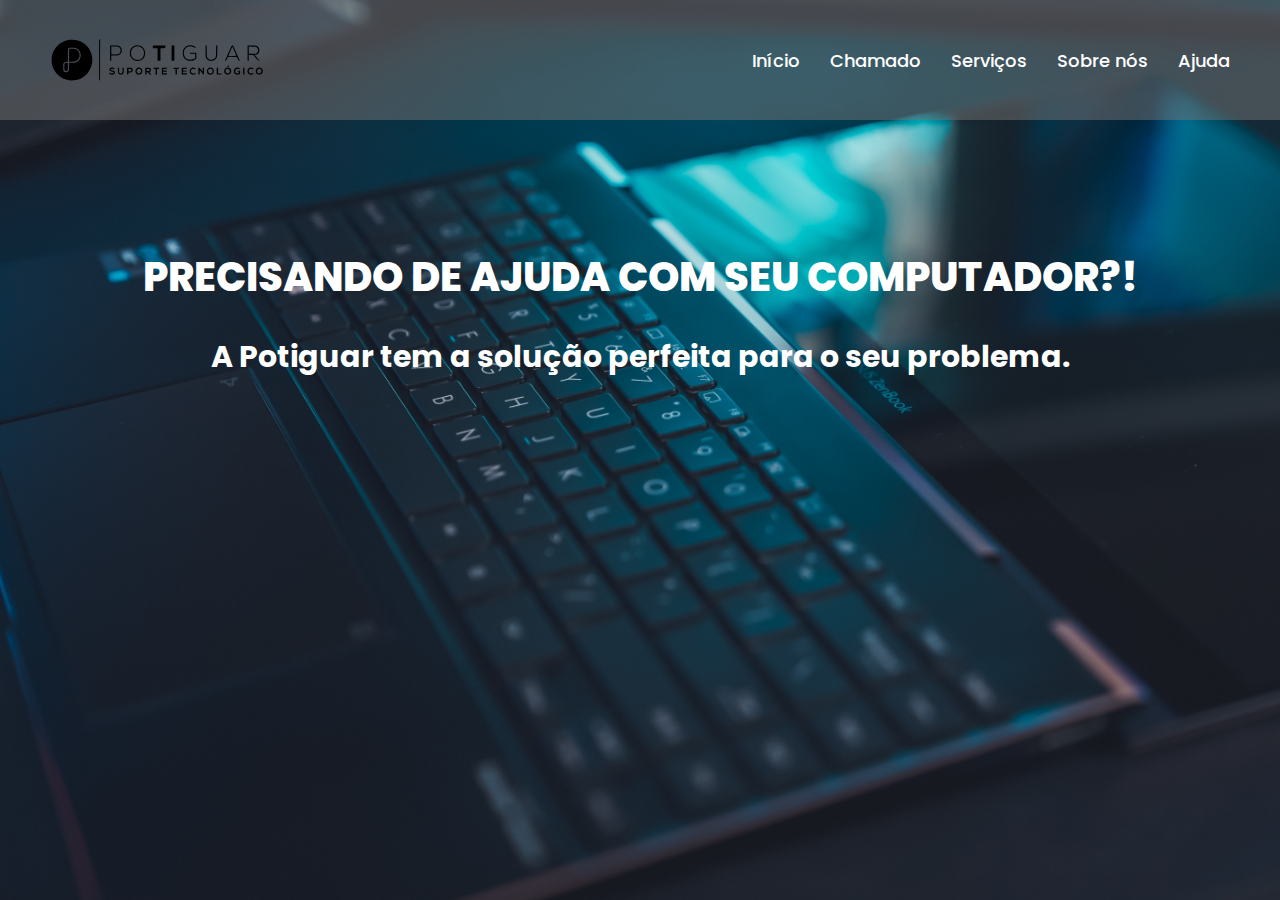
<file: index.html>
<!DOCTYPE html>
<html lang="pt-BR">

<head>
    <meta charset="UTF-8">
    <meta http-equiv="X-UA-Compatible" content="IE=edge">
    <meta name="viewport" content="width=device-width, initial-scale=1.0">
    <link rel="icon" href="/img/logo-solo.png" type="image/x-icon">
    <link rel="preconnect" href="https://fonts.googleapis.com">
    <link rel="preconnect" href="https://fonts.gstatic.com" crossorigin>
    <link rel="stylesheet" href="https://cdnjs.cloudflare.com/ajax/libs/font-awesome/5.14.0/css/all.min.css" />
    <link href="https://fonts.googleapis.com/css2?family=Poppins&display=swap" rel="stylesheet">
    <link rel="stylesheet" href="/css/main.css">
    <link rel="stylesheet" href="/css/mainMobile.css">
    <title>Potiguar | Suporte Tecnológico</title>
</head>

<body>
    <!-- SEÇÃO MENU MOBILE -->

    <button class="sidebar-toggle">
        <i class="fas fa-bars"></i>
      </button>
    <aside class="sidebar">
        <div class="sidebar-header">
            <img src="/img/logo-complete.svg" alt="menu logo" class="logo">
            <button class="close-btn"><i class="fas fa-times"></i></button>
        </div>
        <!-- links -->
        <ul class="links">
            <li>
                <a href="/index.html">Início</a>
            </li>
            <li>
                <a href="/chamado.html" class="chamado-option">Chamado</a>
            </li>
            <li>
                <a href="/servicos.html" class="chamado-option">Serviços</a>
            </li>
            <li>
                <a href="/about.html" class="chamado-option">Sobre</a>
            </li>
            <li>
                <a href="/help.html" class="chamado-option">Ajuda</a>
            </li>
        </ul>
        <!-- social media -->
        <ul class="social-icons">
            <li>
                <a href="https://www.twitter.com">
                    <i class="fab fa-facebook"></i>
                </a>
            </li>
            <li>
                <a href="https://www.twitter.com">
                    <i class="fab fa-instagram"></i>
                </a>
            </li>
            <li>
                <a href="https://www.twitter.com">
                    <i class="fab fa-whatsapp"></i>
                </a>
            </li>
            <li>
                <a href="https://www.twitter.com">
                    <i class="fab fa-twitter"></i>
                </a>
            </li>
        </ul>
    </aside>

    <!----------------------->
    <section class="menu">
        <img src="/img/logo-complete.svg" alt="logo menu" class="logo-menu">
        <div class="menu-content">
            <nav>
                <ul>
                    <li><a href="/index.html">Início</a></li>
                    <li><a href="/chamado.html" class="chamado-option">Chamado</a></li>
                    <li><a href="/servicos.html" class="chamado-option">Serviços</a></li>
                    <li><a href="/about.html" class="chamado-option">Sobre nós</a></li>
                    <li><a href="/help.html" class="chamado-option">Ajuda</a></li>
                </ul>
            </nav>
        </div>
    </section>

    <div class="resultado">
        <section class="intro">
            <h1>PRECISANDO DE AJUDA COM SEU COMPUTADOR?!</h1>
            <div class="intro-content">
                <h2>A Potiguar tem a solução perfeita para o seu problema.</h2>
            </div>
        </section>
    </div>

    <script src="/js/menuMobile.js"></script>
    <script src="/js/main.js"></script>
</body>

</html>
</file>
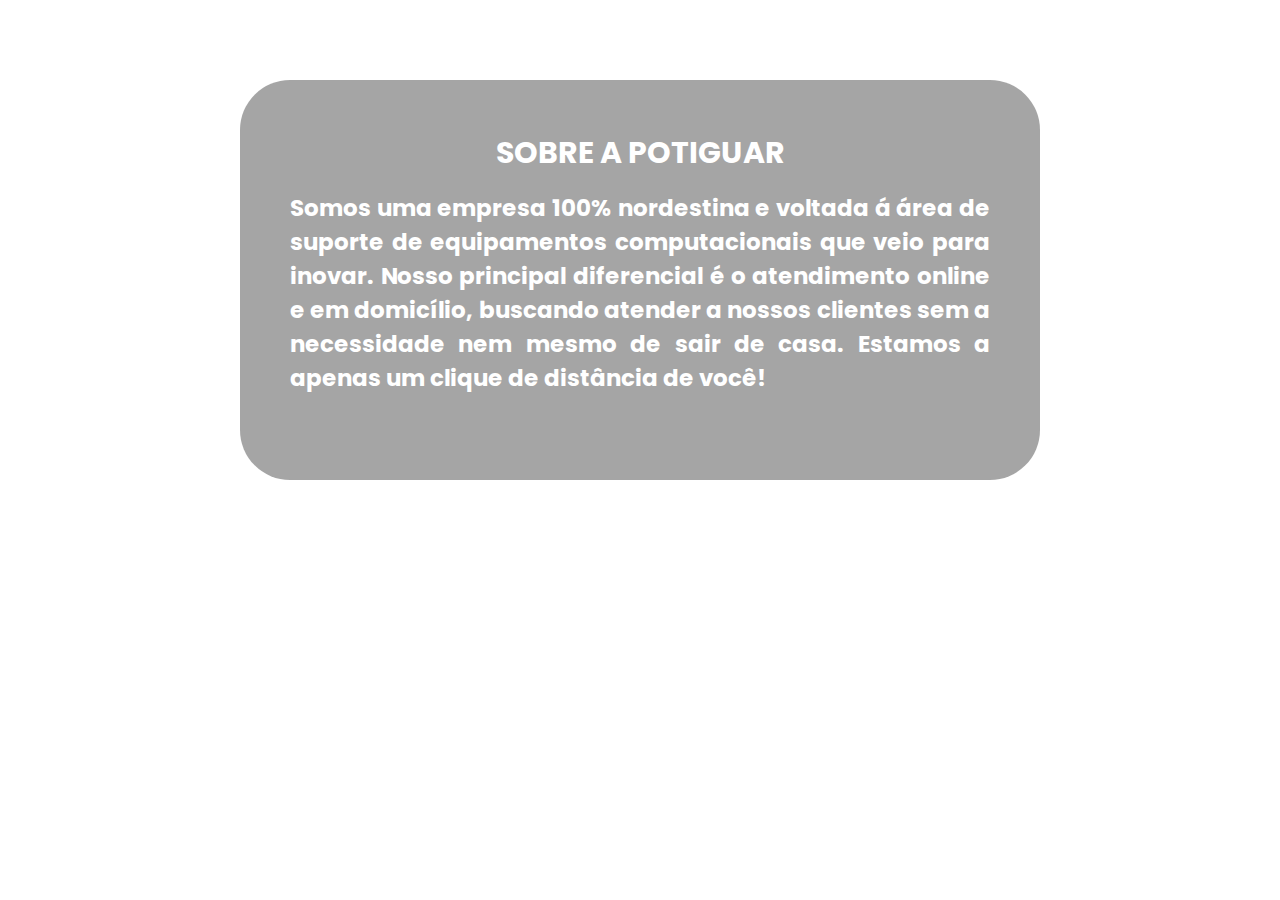
<file: about.html>
<!DOCTYPE html>
<html lang="pt-BR">

<head>
    <meta charset="UTF-8">
    <meta http-equiv="X-UA-Compatible" content="IE=edge">
    <meta name="viewport" content="width=device-width, initial-scale=1.0">
    <link href="https://fonts.googleapis.com/css2?family=Poppins&display=swap" rel="stylesheet">
    <link rel="stylesheet" href="/css/about.css">
    <title>POTIGUAR | sobre nós</title>
</head>

<body>
    <section class="about">
        <div class="about-content">
            <h1>SOBRE A POTIGUAR</h1>
            <h2>Somos uma empresa 100% nordestina e voltada á área de suporte de equipamentos computacionais que veio para inovar. Nosso principal diferencial é o atendimento online e em domicílio, buscando atender a nossos clientes sem a necessidade nem
                mesmo de sair de casa. Estamos a apenas um clique de distância de você!</h2>
        </div>
    </section>

</body>

</html>
</file>
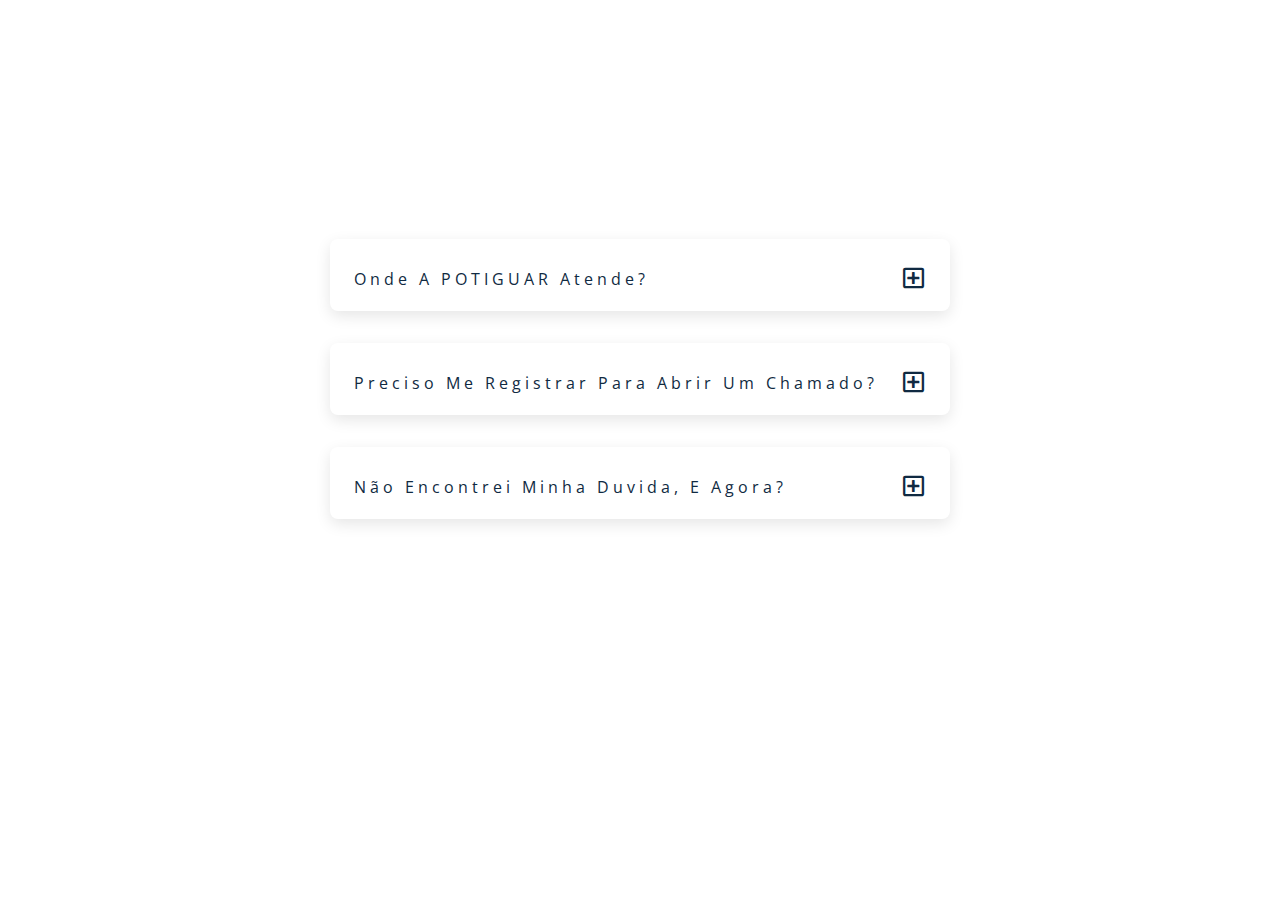
<file: help.html>
<!DOCTYPE html>
<html lang="pt-BR">

<head>
    <meta charset="UTF-8" />
    <meta name="viewport" content="width=device-width, initial-scale=1.0" />
    <title>POTIGUAR | Ajuda</title>
    <!-- font-awesome -->
    <link rel="stylesheet" href="https://cdnjs.cloudflare.com/ajax/libs/font-awesome/5.14.0/css/all.min.css" />
    <!-- extra fonts -->
    <link href="https://fonts.googleapis.com/css?family=Great+Vibes&display=swap" rel="stylesheet" />
    <link href="https://fonts.googleapis.com/css2?family=Poppins&display=swap" rel="stylesheet">
    <!-- styles -->
    <link rel="stylesheet" href="/css/help.css" />
</head>

<body>
    <section class="questions">
        <!-- title -->
        <div class="title">
            <h2>Perguntas Frequentes</h2>
        </div>
        <!-- questions -->
        <div class="section-center">
            <!-- single question -->
            <article class="question">
                <!-- question title -->
                <div class="question-title">
                    <p>Onde a POTIGUAR atende?</p>
                    <button type="button" class="question-btn">
                <span class="plus-icon">
                  <i class="far fa-plus-square"></i>
                </span>
                <span class="minus-icon">
                  <i class="far fa-minus-square"></i>
                </span>
              </button>
                </div>
                <!-- question text -->
                <div class="question-text">
                    <p>
                        Atualmente atendemos toda a grande Natal, capital do Rio Grande do Norte, mas em breve estaremos expandindo nossa área de atendimento.
                    </p>
                </div>
            </article>
            <!-- end of single question -->
            <!-- single question -->
            <article class="question">
                <!-- question title -->
                <div class="question-title">
                    <p>Preciso me registrar para abrir um chamado?</p>
                    <button type="button" class="question-btn">
                <span class="plus-icon">
                  <i class="far fa-plus-square"></i>
                </span>
                <span class="minus-icon">
                  <i class="far fa-minus-square"></i>
                </span>
              </button>
                </div>
                <!-- question text -->
                <div class="question-text">
                    <p>
                        No momento não. Em breve estaremos implementando um sistema de registro para tanto nossa equipe quanto nossos clientes poderem manter um controle melhor sobre chamados realizados e o andamento de cada um.
                    </p>
                </div>
            </article>
            <!-- end of single question -->
            <!-- single question -->
            <article class="question">
                <!-- question title -->
                <div class="question-title">
                    <p>Não encontrei minha duvida, e agora?</p>
                    <!-- button -->
                    <button type="button" class="question-btn">
                <span class="plus-icon">
                  <i class="far fa-plus-square"></i>
                </span>
                <span class="minus-icon">
                  <i class="far fa-minus-square"></i>
                </span>
              </button>
                </div>
                <!-- question text -->
                <div class="question-text">
                    <p>
                        Estaremos sempre atualizando a pagina com as duvidas mais frequentes, caso sua duvida não esteja aqui sinta se livre para entrar em contato conosco através do e-mail: 'potiguar.emp@gmail.com'.
                    </p>
                </div>
            </article>
            <!-- end of single question -->
    </section>
    </main>
    <!-- javascript -->
    <script src="/js/help.js"></script>
</body>

</html>
</file>
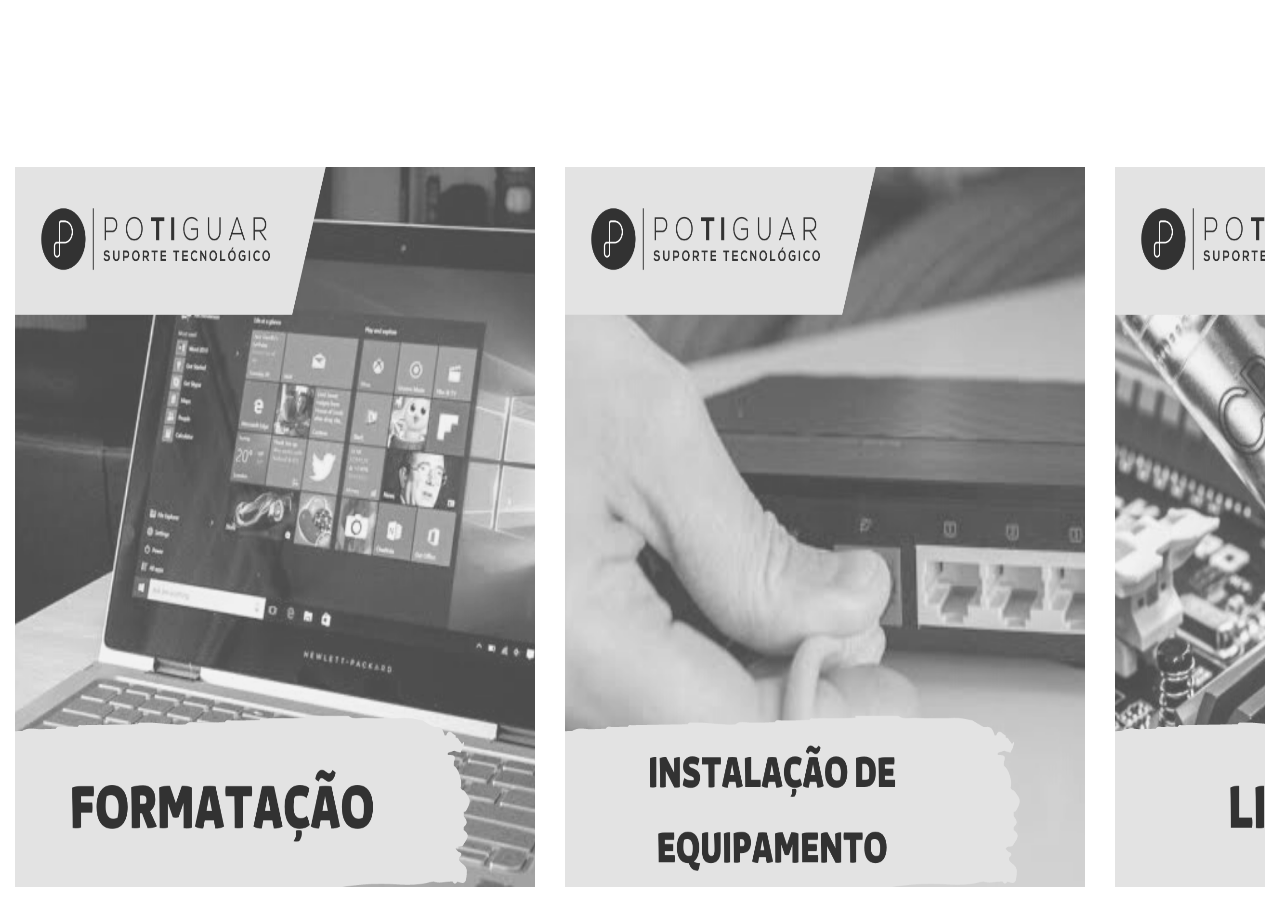
<file: servicos.html>
<!DOCTYPE html>
<html lang="pt-BR">

<head>
    <title>Serviços | Potiguar</title>
    <meta charset="UTF-8">
    <meta name="viewport" content="width=device-width, initial-scale=1">
    <link href="https://fonts.googleapis.com/css2?family=Poppins&display=swap" rel="stylesheet">
    <link href="/css/servicos.css" rel="stylesheet">
</head>

<body>
    <div class="container">
        <h1>NOSSOS SERVIÇOS</h1>
        <h3>*Clique nas imagens para irem para as próximas.</h3>
        <div class="carousel-wrapper">
            <div class="carousel">
                <div class="item">
                    <img src="/img/format.png" alt="">
                </div>
                <div class="item">
                    <img src="/img/instal.png" alt="">
                </div>
                <div class="item">
                    <img src="/img/limp.png" alt="">
                </div>
                <div class="item">
                    <img src="/img/manut.png" alt="">
                </div>
                <div class="item">
                    <img src="/img/remot.png" alt="">
                </div>
                <div class="item">
                    <img src="/img/troca.png" alt="">
                </div>
            </div>
        </div>
    </div>
</body>

</html>
</file>
<file: css/main.css>
* {
    box-sizing: border-box;
    outline: 0;
}

html {
    scroll-behavior: smooth;
}

body {
    margin: 0;
    padding: 0;
    background-image: url("/img/background.jpg");
    background-attachment: fixed;
    background-size: cover;
}

.menu {
    display: flex;
    justify-content: space-between;
    align-items: center;
    background: rgba(116, 116, 116, 0.507);
}

.logo-menu {
    width: 250px;
    height: 120px;
    margin-left: 30px;
}

.menu-content ul {
    display: flex;
    gap: 30px;
    margin-right: 50px;
}

.menu-content ul li {
    list-style: none;
}

.menu-content ul li a {
    text-decoration: none;
    color: white;
    font-size: 18px;
    font-family: 'Poppins', sans-serif;
    font-weight: 500;
    position: relative;
}

.menu-content ul li a:hover {
    color: rgb(0, 255, 128);
}

.intro h1 {
    text-align: center;
    color: white;
    font-family: 'Poppins', sans-serif;
    font-weight: 800;
    font-size: 40px;
    padding-top: 100px;
}

.intro-content h2 {
    text-align: center;
    color: white;
    font-family: 'Poppins', sans-serif;
    font-size: 30px;
}

.div-btn {
    display: flex;
    justify-content: center;
    align-items: center;
    padding-top: 60px;
}

.btn-chamado {
    text-align: center;
    width: 300px;
    height: 80px;
    background: black;
    border: 2px solid white;
    border-radius: 50px;
    cursor: pointer;
    font-family: 'Poppins', sans-serif;
    font-size: 17px;
    font-weight: 900;
    color: white;
    text-decoration: none;
}

.btn-chamado:hover {
    background: white;
    border: 2px solid black;
    transition: all 240ms ease-in-out;
    color: black;
}


/*ANIMAÇÃO MENU OPTIONS*/

.menu-content nav ul li a::after {
    content: '';
    position: absolute;
    bottom: -0.5rem;
    left: 50%;
    width: 0;
    height: 0.2rem;
    background: white;
    transition: all 300ms ease-in-out;
}

.menu-content nav ul li a:hover::after {
    width: 80%;
    left: 10%;
}
</file>
<file: css/mainMobile.css>
/*MENU MOBILE*/

.sidebar {
    display: none;
}

.sidebar-toggle {
    display: none;
}

@media (max-width: 480px) {
    .menu {
        display: none;
    }
    .sidebar {
        display: grid;
        z-index: 1;
    }
    .sidebar-toggle {
        display: block;
    }
    .form-content {
        padding-top: 80px;
    }
    /*
=============== 
Fonts
===============
*/
    @import url("https://fonts.googleapis.com/css?family=Open+Sans|Roboto:400,700&display=swap");
    /*
=============== 
Variables
===============
*/
     :root {
        /* dark shades of primary color*/
        --clr-primary-1: hsl(205, 86%, 17%);
        --clr-primary-2: hsl(205, 77%, 27%);
        --clr-primary-3: hsl(205, 72%, 37%);
        --clr-primary-4: hsl(205, 63%, 48%);
        /* primary/main color */
        --clr-primary-5: hsl(205, 78%, 60%);
        /* lighter shades of primary color */
        --clr-primary-6: hsl(205, 89%, 70%);
        --clr-primary-7: hsl(205, 90%, 76%);
        --clr-primary-8: hsl(205, 86%, 81%);
        --clr-primary-9: hsl(205, 90%, 88%);
        --clr-primary-10: hsl(205, 100%, 96%);
        /* darkest grey - used for headings */
        --clr-grey-1: hsl(209, 61%, 16%);
        --clr-grey-2: hsl(211, 39%, 23%);
        --clr-grey-3: hsl(209, 34%, 30%);
        --clr-grey-4: hsl(209, 28%, 39%);
        /* grey used for paragraphs */
        --clr-grey-5: hsl(210, 22%, 49%);
        --clr-grey-6: hsl(209, 23%, 60%);
        --clr-grey-7: hsl(211, 27%, 70%);
        --clr-grey-8: hsl(210, 31%, 80%);
        --clr-grey-9: hsl(212, 33%, 89%);
        --clr-grey-10: hsl(210, 36%, 96%);
        --clr-white: #fff;
        --clr-red-dark: hsl(360, 67%, 44%);
        --clr-red-light: hsl(360, 71%, 66%);
        --clr-green-dark: hsl(125, 67%, 44%);
        --clr-green-light: hsl(125, 71%, 66%);
        --clr-black: #222;
        --ff-primary: "Roboto", sans-serif;
        --ff-secondary: "Open Sans", sans-serif;
        --transition: all 0.3s linear;
        --spacing: 0.1rem;
        --radius: 0.25rem;
        --light-shadow: 0 5px 15px rgba(0, 0, 0, 0.1);
        --dark-shadow: 0 5px 15px rgba(0, 0, 0, 0.2);
        --max-width: 1170px;
        --fixed-width: 620px;
    }
    /*
=============== 
Global Styles
===============
*/
    *,
     ::after,
     ::before {
        margin: 0;
        padding: 0;
        box-sizing: border-box;
    }
    body {
        font-family: var(--ff-secondary);
        /*background: var(--clr-grey-10);*/
        color: var(--clr-grey-1);
        line-height: 1.5;
        font-size: 0.875rem;
    }
    ul {
        list-style-type: none;
    }
    a {
        text-decoration: none;
    }
    h1,
    h2,
    h3,
    h4 {
        letter-spacing: var(--spacing);
        text-transform: capitalize;
        line-height: 1.25;
        margin-bottom: 0.75rem;
        font-family: var(--ff-primary);
    }
    h1 {
        font-size: 3rem;
    }
    h2 {
        font-size: 2rem;
    }
    h3 {
        font-size: 1.25rem;
    }
    h4 {
        font-size: 0.875rem;
    }
    p {
        margin-bottom: 1.25rem;
        color: var(--clr-grey-5);
    }
    @media screen and (min-width: 800px) {
        h1 {
            font-size: 4rem;
        }
        h2 {
            font-size: 2.5rem;
        }
        h3 {
            font-size: 1.75rem;
        }
        h4 {
            font-size: 1rem;
        }
        body {
            font-size: 1rem;
        }
        h1,
        h2,
        h3,
        h4 {
            line-height: 1;
        }
    }
    /*  global classes */
    /* section */
    .section {
        padding: 5rem 0;
    }
    .section-center {
        width: 90vw;
        margin: 0 auto;
        max-width: 1170px;
    }
    @media screen and (min-width: 992px) {
        .section-center {
            width: 95vw;
        }
    }
    main {
        min-height: 100vh;
        display: grid;
        place-items: center;
    }
    /*
=============== 
Sidebar
===============
*/
    .sidebar-toggle {
        position: fixed;
        top: 2rem;
        right: 3rem;
        font-size: 2rem;
        background: transparent;
        border-color: transparent;
        /* color: var(--clr-primary-5); */
        color: white;
        transition: var(--transition);
        cursor: pointer;
        animation: bounce 2s ease-in-out infinite;
    }
    .sidebar-toggle:hover {
        color: var(--clr-primary-7);
    }
    @keyframes bounce {
        0% {
            transform: scale(1);
        }
        50% {
            transform: scale(1.5);
        }
        100% {
            transform: scale(1);
        }
    }
    .sidebar-header {
        display: flex;
        justify-content: space-between;
        align-items: center;
        padding: 1rem 1.5rem;
    }
    .close-btn {
        font-size: 1.75rem;
        background: transparent;
        border-color: transparent;
        color: var(--clr-primary-5);
        transition: var(--transition);
        cursor: pointer;
        color: var(--clr-red-dark);
    }
    .close-btn:hover {
        color: var(--clr-red-light);
        transform: rotate(360deg);
    }
    .logo {
        justify-self: center;
        height: 100px;
    }
    .links a {
        display: block;
        font-size: 1.5rem;
        text-transform: capitalize;
        padding: 1rem 1.5rem;
        color: var(--clr-grey-5);
        transition: var(--transition);
    }
    .links a:hover {
        background: var(--clr-primary-8);
        color: var(--clr-primary-5);
        padding-left: 1.75rem;
    }
    .social-icons {
        justify-self: center;
        display: flex;
        padding-bottom: 2rem;
    }
    .social-icons a {
        font-size: 1.5rem;
        margin: 0 0.5rem;
        /* color: var(--clr-primary-5); */
        color: rgb(71, 71, 71);
        transition: var(--transition);
    }
    .social-icons a:hover {
        color: var(--clr-primary-1);
    }
    .sidebar {
        position: fixed;
        top: 0;
        left: 0;
        width: 100%;
        height: 100%;
        background: var(--clr-white);
        display: grid;
        grid-template-rows: auto 1fr auto;
        row-gap: 1rem;
        box-shadow: var(--clr-red-dark);
        transition: var(--transition);
        transform: translate(-100%);
    }
    .show-sidebar {
        transform: translate(0);
    }
    /*CONTEUDO FORA DO MENU*/
    .intro {
        margin-top: 50%;
    }
    .intro-content h2 {
        padding-left: 20px;
        padding-right: 20px;
        font-size: 18px;
    }
    @media screen and (min-width: 676px) {
        .sidebar {
            width: 400px;
        }
    }
}
</file>
<file: css/about.css>
* {
    margin: 0;
    padding: 0;
    box-sizing: border-box;
}

.about-content {
    width: 800px;
    height: 400px;
    background: rgba(75, 75, 75, 0.5);
    margin: 0 auto;
    margin-top: 80px;
    padding: 50px;
    border-radius: 50px;
}

.about-content h1 {
    text-align: center;
    color: white;
    font-family: 'Poppins', sans-serif;
    padding-bottom: 15px;
    font-size: 30px;
}

.about-content h2 {
    text-align: justify;
    color: white;
    font-family: 'Poppins', sans-serif;
    font-size: 23px;
}

@media (max-width: 480px) {
    .about-content {
        width: 350px;
        height: auto;
        margin-top: 120px;
    }
    .about-content h1 {
        font-size: 27px;
    }
    .about-content h2 {
        text-align: justify;
        font-size: 20px;
    }
}
</file>
<file: css/help.css>
/*
=============== 
Fonts
===============
*/

@import url("https://fonts.googleapis.com/css?family=Open+Sans|Roboto:400,700&display=swap");

/*
=============== 
Variables
===============
*/

:root {
    /* dark shades of primary color*/
    --clr-primary-1: hsl(205, 86%, 17%);
    --clr-primary-2: hsl(205, 77%, 27%);
    --clr-primary-3: hsl(205, 72%, 37%);
    --clr-primary-4: hsl(205, 63%, 48%);
    /* primary/main color */
    --clr-primary-5: #49a6e9;
    /* lighter shades of primary color */
    --clr-primary-6: hsl(205, 89%, 70%);
    --clr-primary-7: hsl(205, 90%, 76%);
    --clr-primary-8: hsl(205, 86%, 81%);
    --clr-primary-9: hsl(205, 90%, 88%);
    --clr-primary-10: hsl(205, 100%, 96%);
    /* darkest grey - used for headings */
    --clr-grey-1: hsl(209, 61%, 16%);
    --clr-grey-2: hsl(211, 39%, 23%);
    --clr-grey-3: hsl(209, 34%, 30%);
    --clr-grey-4: hsl(209, 28%, 39%);
    /* grey used for paragraphs */
    --clr-grey-5: hsl(210, 22%, 49%);
    --clr-grey-6: hsl(209, 23%, 60%);
    --clr-grey-7: hsl(211, 27%, 70%);
    --clr-grey-8: hsl(210, 31%, 80%);
    --clr-grey-9: hsl(212, 33%, 89%);
    --clr-grey-10: hsl(210, 36%, 96%);
    --clr-white: #fff;
    --clr-red-dark: hsl(360, 67%, 44%);
    --clr-red-light: hsl(360, 71%, 66%);
    --clr-green-dark: hsl(125, 67%, 44%);
    --clr-green-light: hsl(125, 71%, 66%);
    --clr-gold: --clr-black --clr-black: #222;
    --ff-primary: "Roboto", sans-serif;
    --ff-secondary: "Open Sans", sans-serif;
    --transition: all 0.3s linear;
    --spacing: 0.25rem;
    --radius: 0.5rem;
    --light-shadow: 0 5px 15px rgba(0, 0, 0, 0.1);
    --dark-shadow: 0 5px 15px rgba(0, 0, 0, 0.2);
    --max-width: 1170px;
    --fixed-width: 620px;
}


/*
=============== 
Global Styles
===============
*/

*,
::after,
::before {
    margin: 0;
    padding: 0;
    box-sizing: border-box;
}

body {
    font-family: var(--ff-secondary);
    color: var(--clr-grey-1);
    line-height: 1.5;
    font-size: 0.875rem;
}

ul {
    list-style-type: none;
}

a {
    text-decoration: none;
}

h1,
h2,
h3,
h4 {
    letter-spacing: var(--spacing);
    text-transform: capitalize;
    line-height: 1.25;
    margin-bottom: 0.75rem;
    font-family: var(--ff-primary);
}

h1 {
    font-size: 3rem;
}

h2 {
    font-size: 2rem;
}

h3 {
    font-size: 1.25rem;
}

h4 {
    font-size: 0.875rem;
}

p {
    margin-bottom: 1.25rem;
    color: var(--clr-grey-5);
}

@media screen and (min-width: 800px) {
    h1 {
        font-size: 4rem;
    }
    h2 {
        font-size: 2.5rem;
    }
    h3 {
        font-size: 1.75rem;
    }
    h4 {
        font-size: 1rem;
    }
    body {
        font-size: 1rem;
    }
    h1,
    h2,
    h3,
    h4 {
        line-height: 1;
    }
}


/*  global classes */

.btn {
    text-transform: uppercase;
    background: transparent;
    color: var(--clr-black);
    padding: 0.375rem 0.75rem;
    letter-spacing: var(--spacing);
    display: inline-block;
    transition: var(--transition);
    font-size: 0.875rem;
    border: 2px solid var(--clr-black);
    cursor: pointer;
    box-shadow: 0 1px 3px rgba(0, 0, 0, 0.2);
    border-radius: var(--radius);
}

.btn:hover {
    color: var(--clr-white);
    background: var(--clr-black);
}


/* section */

.section {
    padding: 5rem 0;
}

.section-center {
    width: 90vw;
    margin: 0 auto;
    max-width: 1170px;
}

@media screen and (min-width: 992px) {
    .section-center {
        width: 95vw;
    }
}

main {
    min-height: 100vh;
    display: grid;
    place-items: center;
}


/*
=============== 
Questions
===============
*/

.title {
    margin-top: 15vh;
    margin-bottom: 4rem;
}

.title h2 {
    color: white;
    font-family: 'Poppins', sans-serif;
    text-align: center;
}

.section-center {
    max-width: var(--fixed-width);
}

.question {
    background: var(--clr-white);
    border-radius: var(--radius);
    box-shadow: var(--light-shadow);
    padding: 1.5rem 1.5rem 0 1.5rem;
    margin-bottom: 2rem;
}

.question-title {
    display: flex;
    justify-content: space-between;
    align-items: center;
    text-transform: capitalize;
    padding-bottom: 1rem;
}

.question-title p {
    margin-bottom: 0;
    letter-spacing: var(--spacing);
    color: var(--clr-grey-1);
}

.question-btn {
    font-size: 1.5rem;
    background: transparent;
    border-color: transparent;
    cursor: pointer;
    color: var(--clr-gold);
    transition: var(--transition);
}

.question-btn:hover {
    transform: rotate(90deg);
}

.question-text {
    padding: 1rem 0 1.5rem 0;
    border-top: 1px solid rgba(0, 0, 0, 0.2);
}

.question-text p {
    margin-bottom: 0;
}


/* hide text */

.question-text {
    display: none;
}

.show-text .question-text {
    display: block;
}

.minus-icon {
    display: none;
}

.show-text .minus-icon {
    display: inline;
}

.show-text .plus-icon {
    display: none;
}
</file>
<file: css/servicos.css>
* {
    margin: 0;
    padding: 0;
    box-sizing: border-box;
}

html {
    scroll-behavior: smooth;
}

.container {
    margin-top: 50px;
    width: 100%;
    padding: 15px;
}

.container h1 {
    text-align: center;
    color: #fff;
    margin-bottom: 10px;
    font-family: 'Poppins', sans-serif;
}

.container h3 {
    text-align: center;
    color: #fff;
    margin-bottom: 15px;
    font-family: 'Poppins', sans-serif;
}

.carousel-wrapper {
    overflow-x: auto;
    -ms-overflow-style: none;
    scrollbar-width: none;
}

.carousel {
    display: flex;
    flex-flow: row nowrap;
    gap: 30px;
}

.carousel-wrapper::-webkit-scrollbar {
    display: none;
}

.item {
    width: 520px;
    height: 80vh;
    background: #fff;
    flex-shrink: 0;
    cursor: pointer;
    opacity: 0.8;
    transition: all 600ms ease-in-out;
}

.item:hover {
    opacity: 1;
}

.item img {
    width: 100%;
    height: 80vh;
}

@media (max-width: 480px) {
    .item {
        width: 100%;
        height: 50%;
    }
}
</file>
